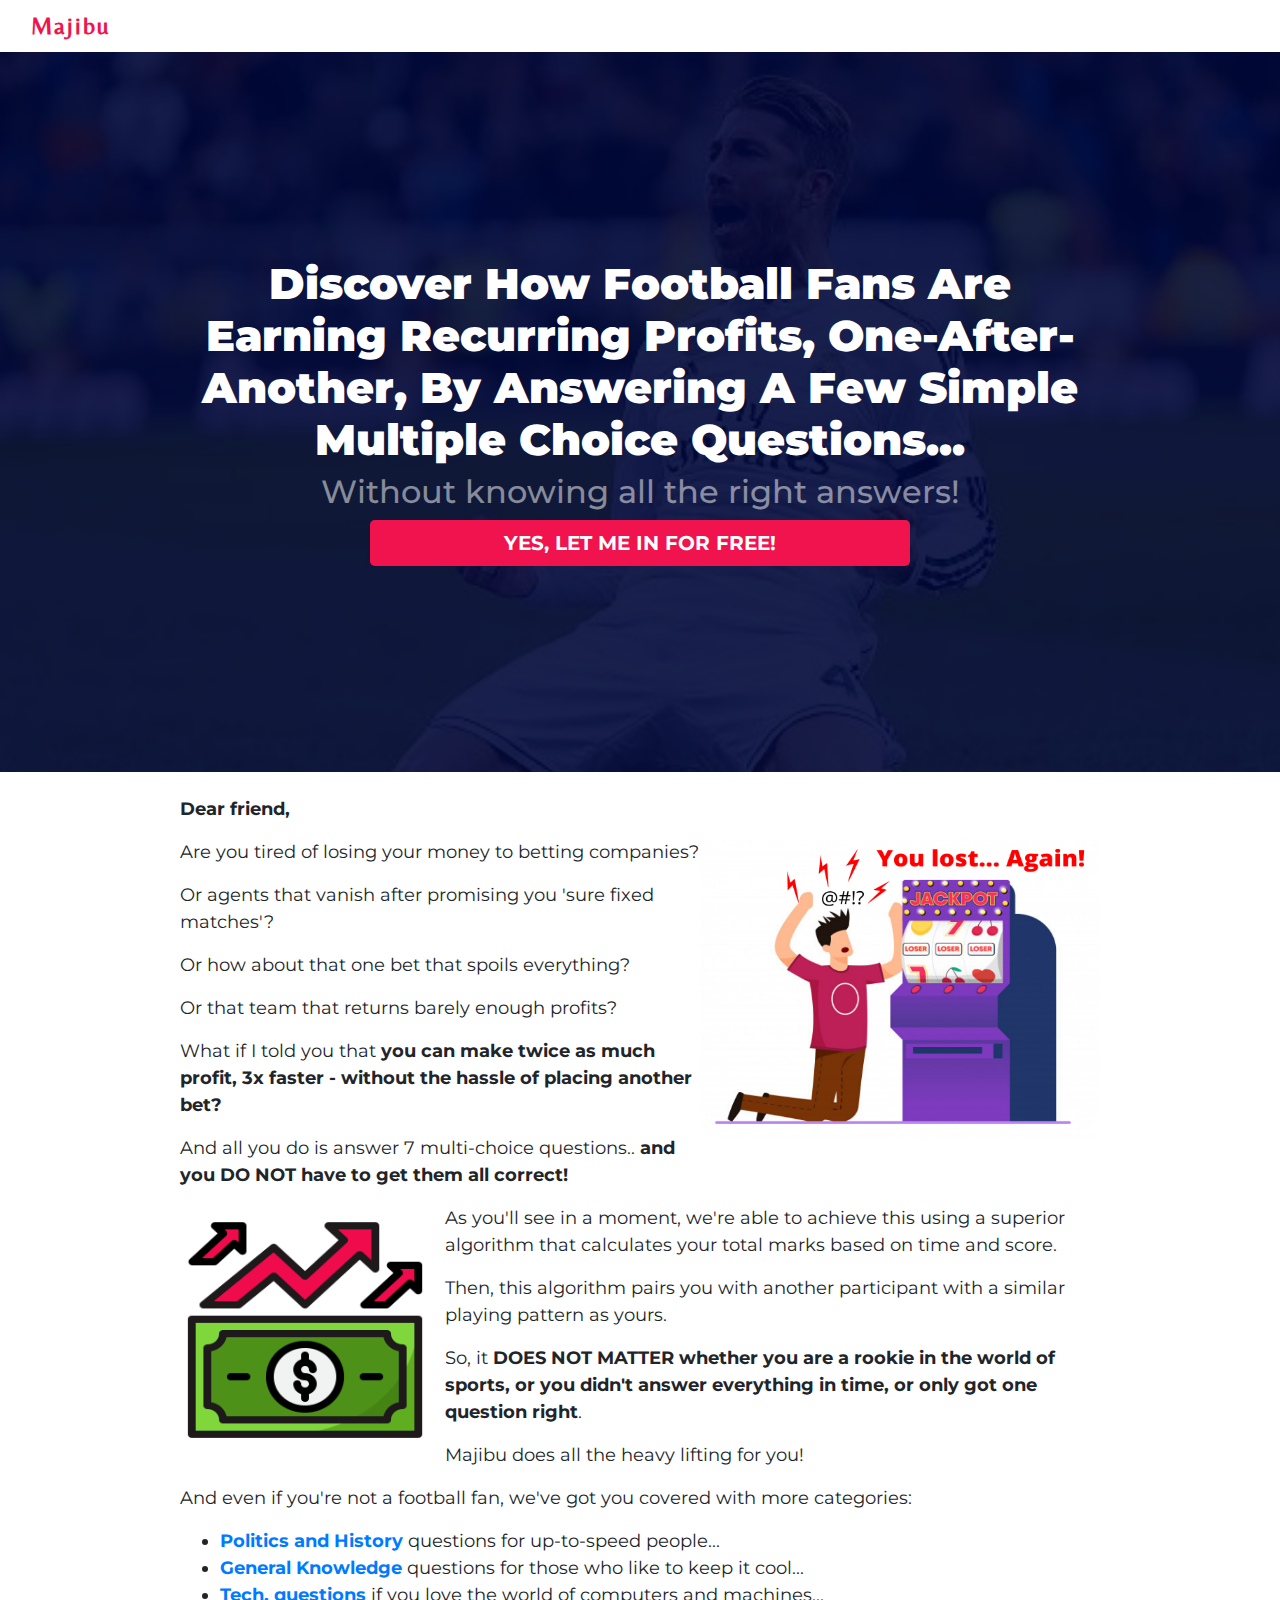
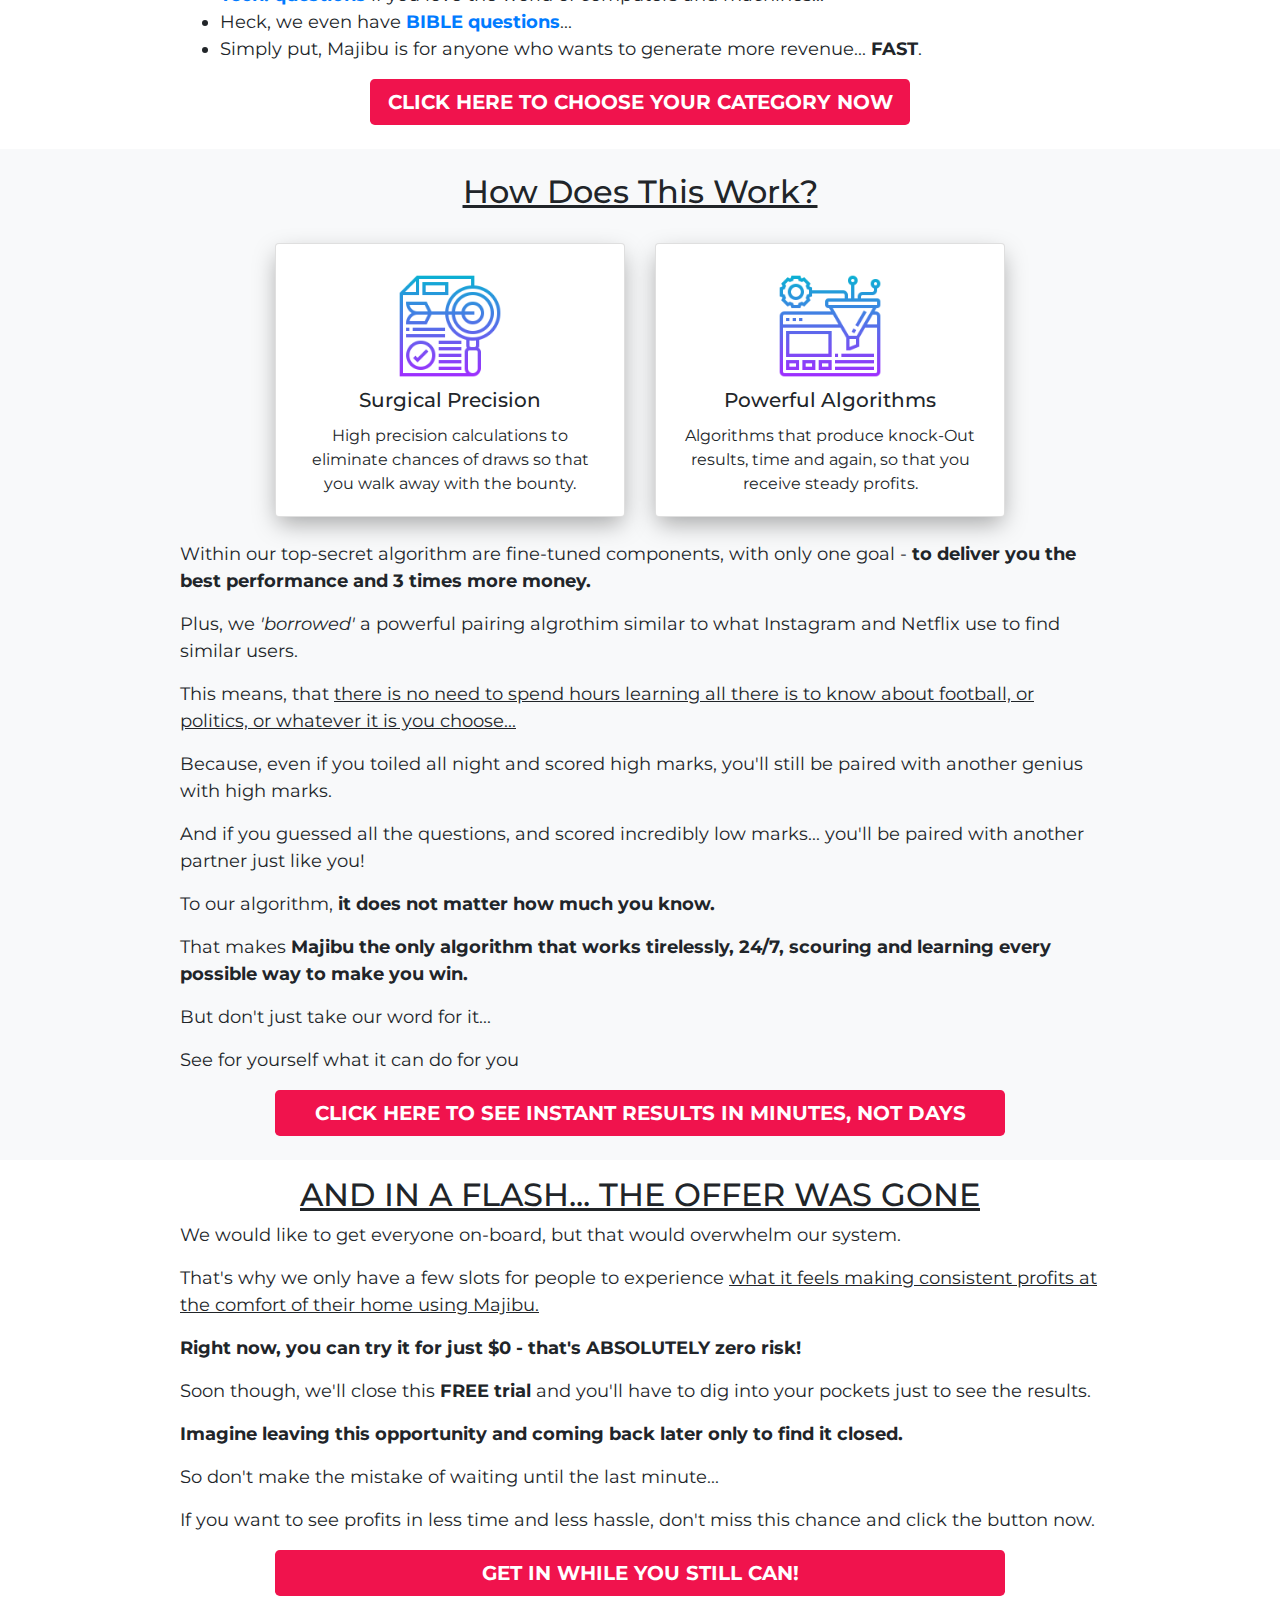
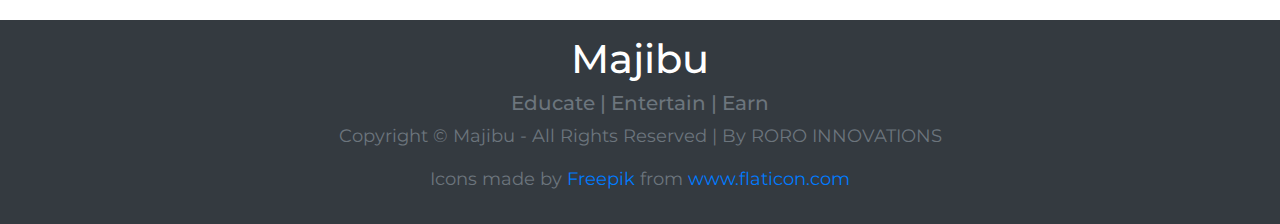
<file: index.html>
<!DOCTYPE html>
<html>

<head>
    <meta charset="utf-8">
    <meta name="viewport" content="width=device-width, initial-scale=1.0">
    <title>Majibu</title>
    <link rel="stylesheet" href="assets/bootstrap/css/bootstrap.min.css">
    <link rel="stylesheet" href="assets/fonts/font-awesome.min.css">
    <link rel="stylesheet" href="https://fonts.googleapis.com/css?family=Belleza">
    <link rel="stylesheet" href="https://fonts.googleapis.com/css?family=Montserrat">
    <link rel="stylesheet" href="assets/css/custom_radio_button.css">
    <link rel="stylesheet" href="assets/css/styles.css">
 <link rel="stylesheet"
    href="https://cdnjs.cloudflare.com/ajax/libs/animate.css/4.0.0/animate.min.css"
  />

</head>

<body>
    <nav class="navbar navbar-light navbar-expand-md grey lighten-5">
        <div class="container-fluid"><a class="navbar-brand" href="#">Majibu</a><button class="navbar-toggler" data-toggle="collapse" data-target="#navcol-1"><span class="sr-only">Toggle navigation</span><span class="navbar-toggler-icon"></span></button>
            <div class="collapse navbar-collapse"
                id="navcol-1"></div>
        </div>
    </nav>
    <section id="intro-section">
        <div class="container">
            <div class="d-flex flex-column justify-content-center py-5" id="intro-content">
                <div class="row justify-content-center">
                    <div class="col-md-10">
                        <h2 id="font-size-large" class="font-weight-bold"><strong>Discover How Football Fans Are Earning Recurring Profits, One-After-Another, By Answering A Few Simple Multiple Choice Questions...</strong><br></h2>
                        <h2 class="text-white-50">Without knowing all the right answers!<br></h2>
                    </div>
                </div>
                <div class="row justify-content-center">
                    <div class="col-md-6"><button class="btn btn-primary btn-block btn-lg font-weight-bold" type="button" id="btn-preferred">YES, LET ME IN FOR FREE!</button></div>
                </div>
            </div>
        </div>
    </section>
    <section id="content" class="py-4">
        <div class="container">
            <div class="row justify-content-center">
                <div class="col-md-10">
                    <p><strong>Dear friend,</strong><br></p><img src="assets/img/loser.png" id="large-img-container" alt="Picture of man losing money">
                    <p>Are you tired of losing your money to betting companies?<br></p>
                    <p>Or agents that vanish after promising you 'sure fixed matches'?<br></p>
                    <p>Or how about that one bet that spoils everything?<br></p><img src="assets/img/loser.png" id="small-img-container" alt="Picture of man losing money">
                    <p>Or that team that returns barely enough profits?<br></p>
                    <p>What if I told you that <strong>you can make twice as much profit, 3x faster - without the hassle of placing another bet?</strong><br></p>
                    <p>And all you do is answer 7 multi-choice questions.. <strong>and you DO NOT have to get them all correct!</strong><br></p><img src="assets/img/profit.png" id="profit-image-container">
                    <p>As you'll see in a moment, we're able to achieve this using a superior algorithm that calculates your total marks based on time and score.<br></p>
                    <p>Then, this algorithm pairs you with another participant with a similar playing pattern as yours.<br></p>
                    <p>So, it <strong>DOES NOT MATTER whether you are a rookie in the world of sports, or you didn't answer everything in time, or only got one question right</strong>.<br></p>
                    <p>Majibu does all the heavy lifting for you!<br></p>
                    <p>And even if you're not a football fan, we've got you covered with more categories:<br></p>
                    <ul>
                        <li><a href="category.html"><strong>Politics and History</strong></a> questions for up-to-speed people...</li>
                        <li><a href="category.html"><strong>General Knowledge</strong></a> questions for those who like to keep it cool...</li>
                        <li><a href="category.html"><strong>Tech. questions</strong></a>&nbsp;if you love the world of computers and machines...</li>
                        <li>Heck, we even have <a href="category.html"><strong>BIBLE questions</strong></a>...</li>
                        <li>Simply put, Majibu is for anyone who wants to generate more revenue...&nbsp;<strong>FAST</strong>.<br></li>
                    </ul>
                </div>
            </div>
            <div class="row justify-content-center">
                <div class="col-md-6"><a class="btn btn-primary btn-block btn-lg font-weight-bold animate__animated animate__headShake" role="button" href="#" id="btn-preferred">CLICK HERE TO CHOOSE YOUR CATEGORY NOW</a></div>
            </div>
        </div>
    </section>
    <section id="content" class="bg-light py-4">
        <div class="container">
            <div class="row justify-content-center">
                <div class="col-md-10">
                    <h2 class="text-center"><span style="text-decoration: underline;">How Does This Work?</span></h2>
                </div>
            </div>
            <div class="row justify-content-center">
                <div class="col-md-4">
                    <div class="card my-4" id="card-features">
                        <div class="card-body text-center"><img src="assets/img/accuracy.png" id="image-card">
                            <h5 class="card-title">Surgical Precision</h5>
                            <p class="card-text">High precision calculations to eliminate chances of draws so that you walk away with the bounty.</p>
                        </div>
                    </div>
                </div>
                <div class="col-md-4">
                    <div class="card my-4" id="card-features">
                        <div class="card-body text-center" id="mx-3"><img src="assets/img/algorithm.png" id="image-card">
                            <h5 class="card-title">Powerful Algorithms</h5>
                            <p class="card-text">Algorithms that produce knock-Out results, time and again, so that you receive steady profits.</p>
                        </div>
                    </div>
                </div>
            </div>
            <div class="row justify-content-center">
                <div class="col-md-10">
                    <p>Within our top-secret algorithm are fine-tuned components, with only one goal -<strong> to deliver you the best performance and 3 times more money.</strong></p>
                    <p>Plus, we <em>'borrowed'</em> a powerful pairing algrothim similar to what Instagram and Netflix use to find similar users.</p>
                    <p>This means, that <span style="text-decoration: underline;">there is no need to spend hours learning all there is to know about football, or politics, or whatever it is you choose...</span></p>
                    <p>Because, even if you toiled all night and scored high marks, you'll still be paired with another genius with high marks.</p>
                    <p>And if you guessed all the questions, and scored incredibly low marks... you'll be paired with another partner just like you!</p>
                    <p>To our algorithm, <strong>it does not matter how much you know.</strong></p>
                    <p>That makes <strong>Majibu the only algorithm that works tirelessly, 24/7, scouring and learning every possible way to make you win.</strong></p>
                    <p>But don't just take our word for it...</p>
                    <p>See for yourself what it can do for you</p>
                </div>
            </div>
            <div class="row justify-content-center">
                <div class="col-md-8"><button class="btn btn-primary btn-block btn-lg font-weight-bold" type="button" id="btn-preferred">CLICK HERE TO SEE INSTANT RESULTS IN MINUTES, NOT DAYS</button></div>
            </div>
        </div>
    </section>
    <section id="content" class="my-3">
        <div class="container">
            <div class="row justify-content-center">
                <div class="col-md-10">
                    <h2 class="text-center"><span style="text-decoration: underline;">AND IN A FLASH... THE OFFER WAS GONE</span></h2>
                    <p>We would like to get everyone on-board, but that would overwhelm our system.</p>
                    <p>That's why we only have a few slots for people to experience <span style="text-decoration: underline;">what it feels making consistent profits at the comfort of their home using Majibu.</span></p>
                    <p><strong>Right now, you can try it for just $0 - that's ABSOLUTELY zero risk!</strong></p>
                    <p>Soon though, we'll close this <strong>FREE trial</strong> and you'll have to dig into your pockets just to see the results.</p>
                    <p><strong>Imagine leaving this opportunity and coming back later only to find it closed.</strong></p>
                    <p>So don't make the mistake of waiting until the last minute...</p>
                    <p>If you want to see profits in less time and less hassle, don't miss this chance and click the button now.</p>
                </div>
            </div>
            <div class="row justify-content-center">
                <div class="col-md-8"><button class="btn btn-primary btn-block btn-lg font-weight-bold animate__animated animate__headShake" type="button" id="btn-preferred">GET IN WHILE YOU STILL CAN!</button></div>
            </div>
        </div>
    </section>
    <section id="footer" class="text-center bg-dark mt-4 text-secondary">
        <div class="container">
            <div class="row justify-content-center">
                <div class="col">
                    <h1 class="text-white">Majibu</h1>
                </div>
            </div>
            <div class="row justify-content-center">
                <div class="col">
                    <h5>Educate | Entertain | Earn</h5>
                </div>
            </div>
            <div class="row justify-content-center">
                <div class="col">
                    <p>Copyright © Majibu - All Rights Reserved | By RORO INNOVATIONS<br></p>
                    <p>Icons made by <a href="https://www.flaticon.com/authors/freepik">Freepik</a> from <a href="https://www.flaticon.com/">www.flaticon.com</a><br></p>
                </div>
            </div>
        </div>
    </section>
    <script src="assets/js/jquery.min.js"></script>
    <script src="assets/bootstrap/js/bootstrap.min.js"></script>
    <script src="assets/js/custom_email_autocomplete.js"></script>
    <script src="assets/js/jquery.email-autocomplete.js"></script>
</body>

</html>
</file>
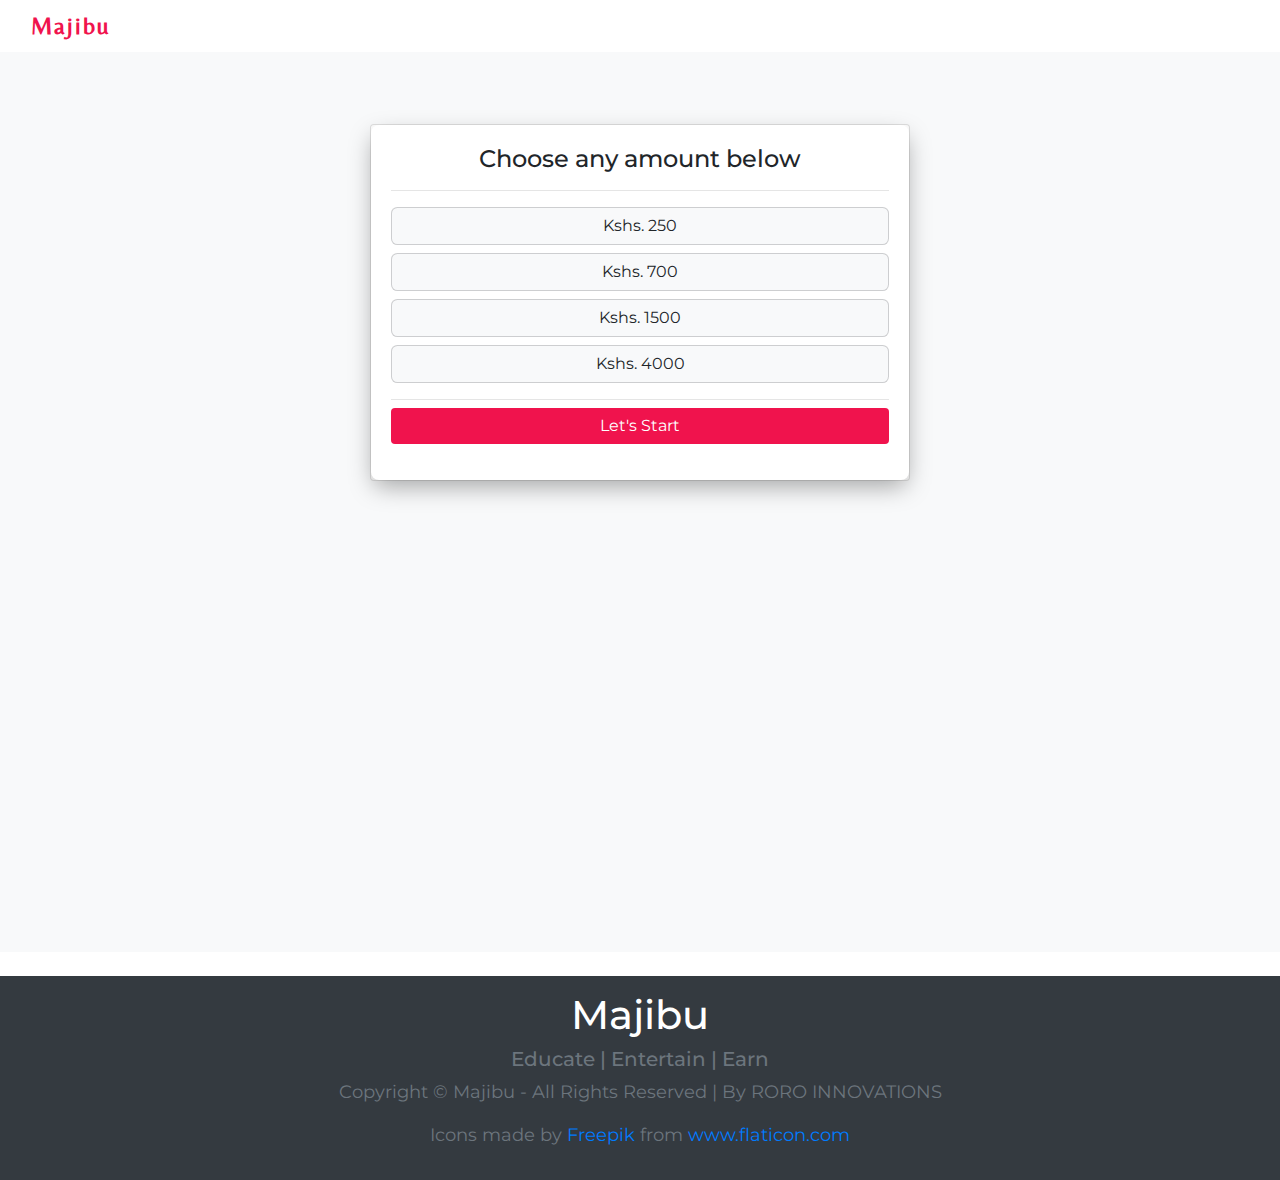
<file: amount.html>
<!DOCTYPE html>
<html>

<head>
    <meta charset="utf-8">
    <meta name="viewport" content="width=device-width, initial-scale=1.0">
    <title>Majibu</title>
    <link rel="stylesheet" href="assets/bootstrap/css/bootstrap.min.css">
    <link rel="stylesheet" href="assets/fonts/font-awesome.min.css">
    <link rel="stylesheet" href="https://fonts.googleapis.com/css?family=Belleza">
    <link rel="stylesheet" href="https://fonts.googleapis.com/css?family=Montserrat">
    <link rel="stylesheet" href="assets/css/custom_radio_button.css">
    <link rel="stylesheet" href="assets/css/styles.css">
 <link rel="stylesheet"
    href="https://cdnjs.cloudflare.com/ajax/libs/animate.css/4.0.0/animate.min.css"
  />

</head>

<body>
    <nav class="navbar navbar-light navbar-expand-md grey lighten-5">
        <div class="container-fluid"><a class="navbar-brand" href="#">Majibu</a><button class="navbar-toggler" data-toggle="collapse" data-target="#navcol-1"><span class="sr-only">Toggle navigation</span><span class="navbar-toggler-icon"></span></button>
            <div class="collapse navbar-collapse"
                id="navcol-1"></div>
        </div>
    </nav>
    <section id="content-full-height" class="py-5 bg-light">
        <div class="container">
            <div class="row justify-content-center">
                <div class="col-md-6">
                    <div class="card mt-4">
                        <div class="card-body" id="content-card">
                            <h4 class="card-title text-center">Choose any amount below</h4>
                            <hr class="mb-2">
                            <div class="my-3">
                                <form>
                                    <div class="form-group"><label class="button_radio">Kshs. 250<input type="radio" name="amount" required=""></label><label class="button_radio">Kshs. 700<input type="radio" name="amount" required=""></label><label class="button_radio">Kshs. 1500<input type="radio" name="amount" required=""></label>
                                        <label
                                            class="button_radio">Kshs. 4000<input type="radio" name="amount" required=""></label>
                                    </div>
                                    <hr class="mb-2"><button class="btn btn-primary btn-block" type="submit" id="btn-preferred">Let's Start</button></form>
                            </div>
                        </div>
                    </div>
                </div>
            </div>
        </div>
    </section>
    <section id="footer" class="text-center bg-dark mt-4 text-secondary">
        <div class="container">
            <div class="row justify-content-center">
                <div class="col">
                    <h1 class="text-white">Majibu</h1>
                </div>
            </div>
            <div class="row justify-content-center">
                <div class="col">
                    <h5>Educate | Entertain | Earn</h5>
                </div>
            </div>
            <div class="row justify-content-center">
                <div class="col">
                    <p>Copyright © Majibu - All Rights Reserved | By RORO INNOVATIONS<br></p>
                    <p>Icons made by <a href="https://www.flaticon.com/authors/freepik">Freepik</a> from <a href="https://www.flaticon.com/">www.flaticon.com</a><br></p>
                </div>
            </div>
        </div>
    </section>
    <script src="assets/js/jquery.min.js"></script>
    <script src="assets/bootstrap/js/bootstrap.min.js"></script>
    <script src="assets/js/custom_email_autocomplete.js"></script>
    <script src="assets/js/jquery.email-autocomplete.js"></script>
</body>

</html>
</file>
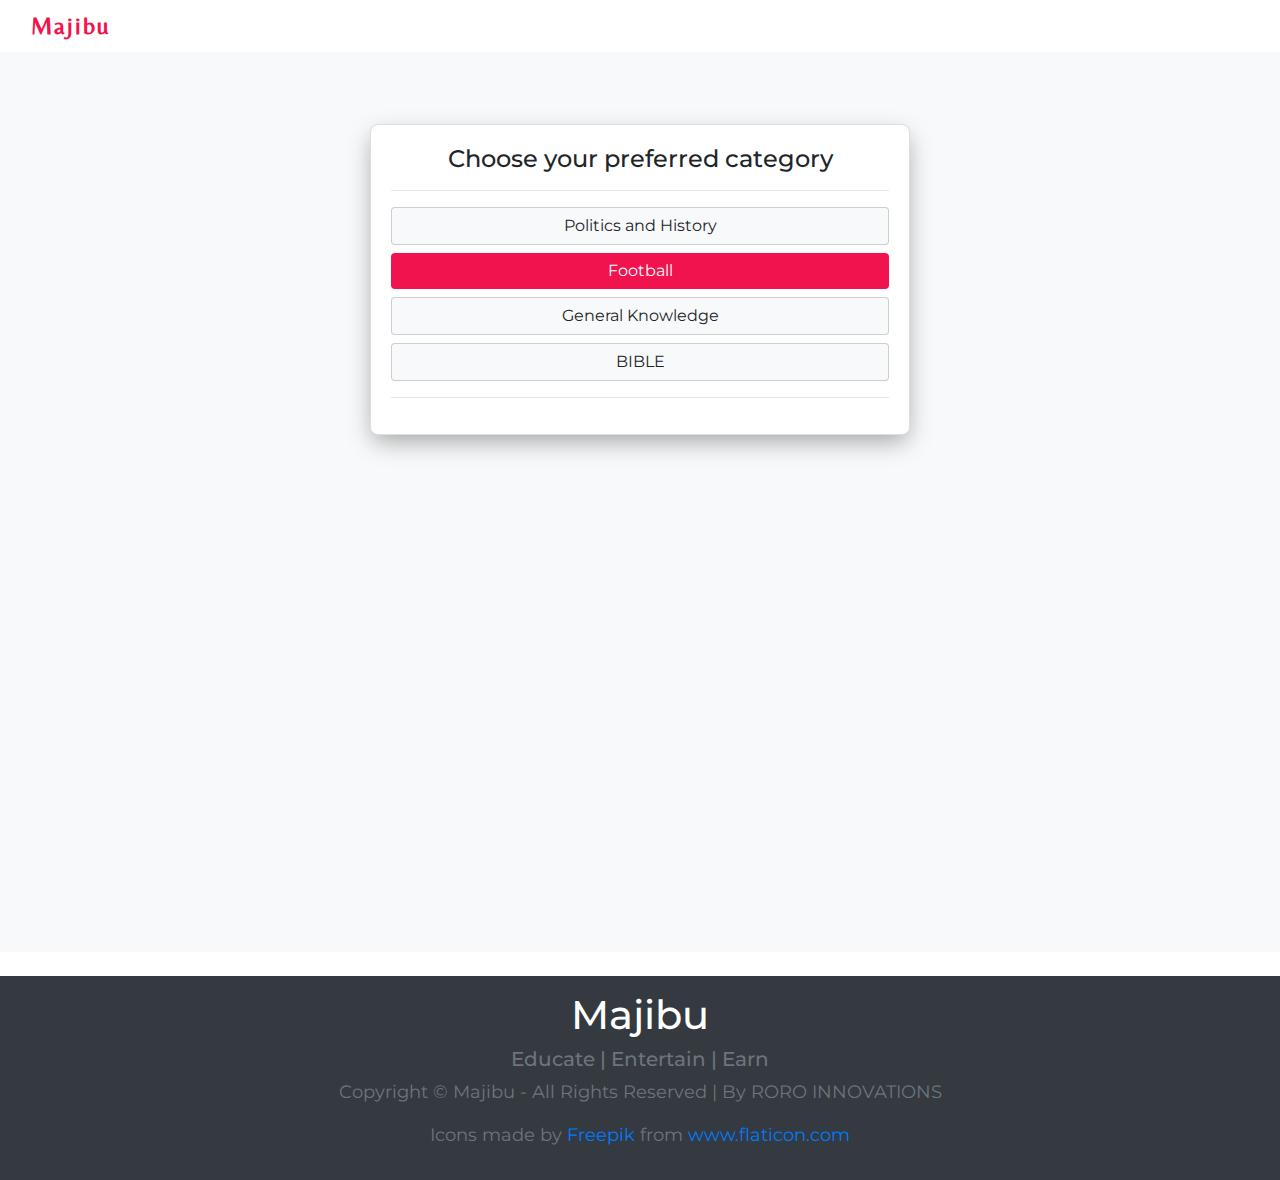
<file: category.html>
<!DOCTYPE html>
<html>

<head>
    <meta charset="utf-8">
    <meta name="viewport" content="width=device-width, initial-scale=1.0">
    <title>Majibu</title>
    <link rel="stylesheet" href="assets/bootstrap/css/bootstrap.min.css">
    <link rel="stylesheet" href="assets/fonts/font-awesome.min.css">
    <link rel="stylesheet" href="https://fonts.googleapis.com/css?family=Belleza">
    <link rel="stylesheet" href="https://fonts.googleapis.com/css?family=Montserrat">
    <link rel="stylesheet" href="assets/css/custom_radio_button.css">
    <link rel="stylesheet" href="assets/css/styles.css">
 <link rel="stylesheet"
    href="https://cdnjs.cloudflare.com/ajax/libs/animate.css/4.0.0/animate.min.css"
  />

</head>

<body>
    <nav class="navbar navbar-light navbar-expand-md grey lighten-5">
        <div class="container-fluid"><a class="navbar-brand" href="#">Majibu</a><button class="navbar-toggler" data-toggle="collapse" data-target="#navcol-1"><span class="sr-only">Toggle navigation</span><span class="navbar-toggler-icon"></span></button>
            <div class="collapse navbar-collapse"
                id="navcol-1"></div>
        </div>
    </nav>
    <section id="content-full-height" class="py-5 bg-light">
        <div class="container">
            <div class="row justify-content-center">
                <div class="col-md-6">
                    <div class="card mt-4" id="content-card">
                        <div class="card-body">
                            <h4 class="card-title text-center">Choose your preferred category</h4>
                            <hr class="mb-2">
                            <div class="my-3">
                                <form><button class="btn btn-light btn-block" type="submit">Politics and History</button><button class="btn btn-primary btn-block animate__animated animate__headShake" type="submit" id="btn-preferred">Football</button>
                                    <button
                                        class="btn btn-light btn-block" type="submit">General Knowledge</button><button class="btn btn-light btn-block" type="submit">BIBLE</button></form>
                            </div>
                            <hr>
                        </div>
                    </div>
                </div>
            </div>
        </div>
    </section>
    <section id="footer" class="text-center bg-dark mt-4 text-secondary">
        <div class="container">
            <div class="row justify-content-center">
                <div class="col">
                    <h1 class="text-white">Majibu</h1>
                </div>
            </div>
            <div class="row justify-content-center">
                <div class="col">
                    <h5>Educate | Entertain | Earn</h5>
                </div>
            </div>
            <div class="row justify-content-center">
                <div class="col">
                    <p>Copyright © Majibu - All Rights Reserved | By RORO INNOVATIONS<br></p>
                    <p>Icons made by <a href="https://www.flaticon.com/authors/freepik">Freepik</a> from <a href="https://www.flaticon.com/">www.flaticon.com</a><br></p>
                </div>
            </div>
        </div>
    </section>
    <script src="assets/js/jquery.min.js"></script>
    <script src="assets/bootstrap/js/bootstrap.min.js"></script>
    <script src="assets/js/custom_email_autocomplete.js"></script>
    <script src="assets/js/jquery.email-autocomplete.js"></script>
</body>

</html>
</file>
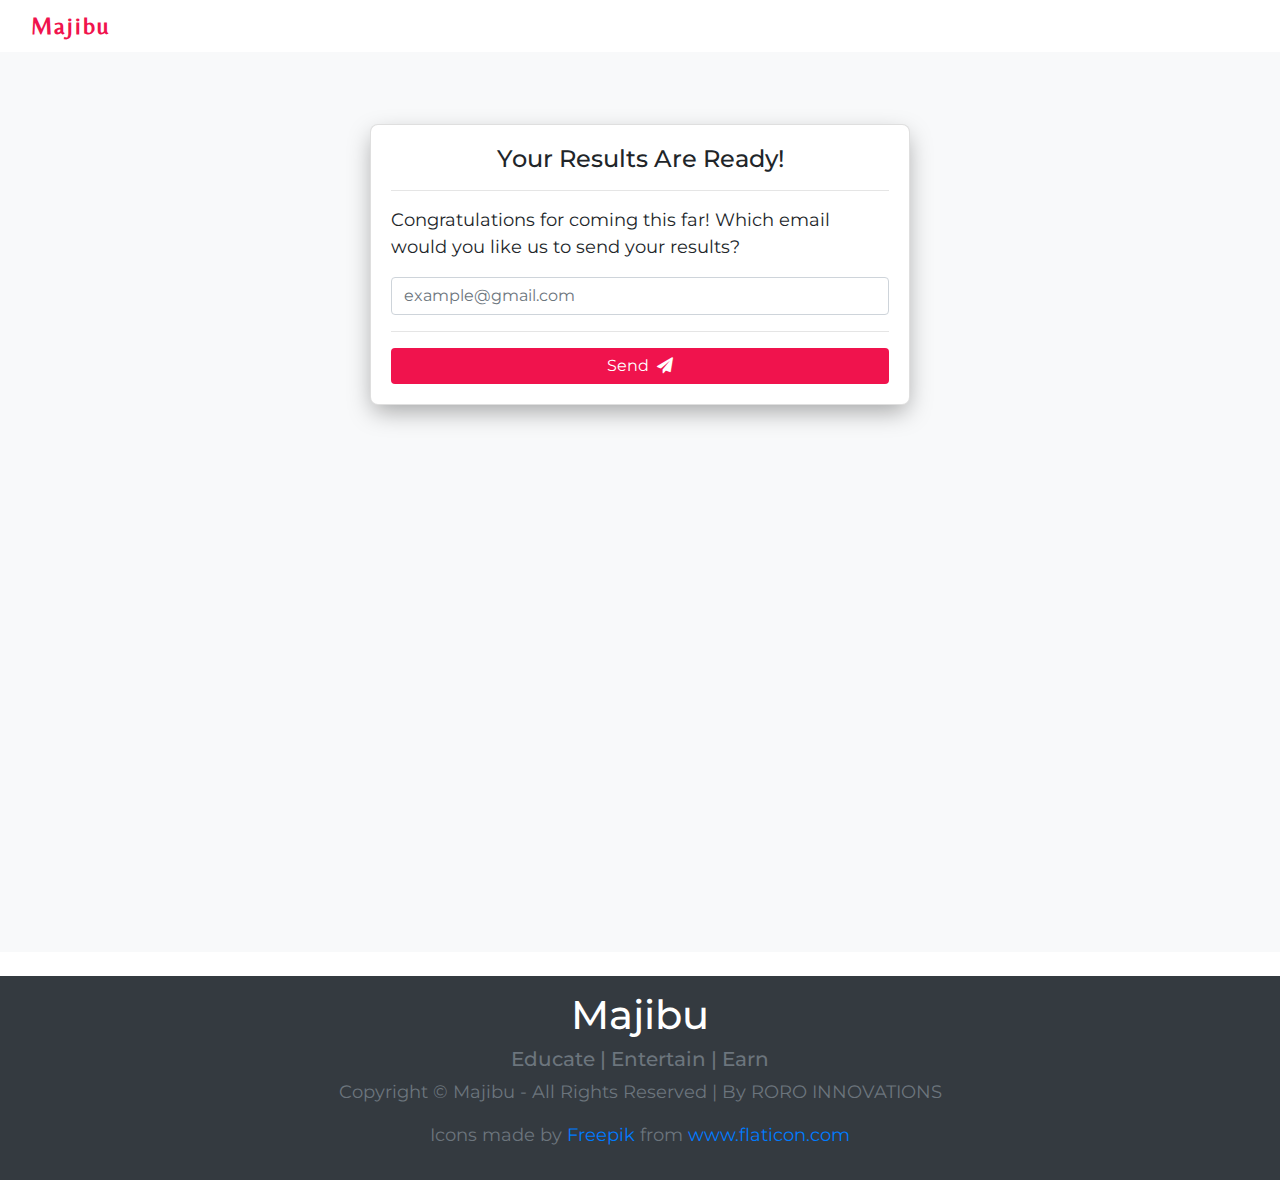
<file: email.html>
<!DOCTYPE html>
<html>

<head>
    <meta charset="utf-8">
    <meta name="viewport" content="width=device-width, initial-scale=1.0">
    <title>Majibu</title>
    <link rel="stylesheet" href="assets/bootstrap/css/bootstrap.min.css">
    <link rel="stylesheet" href="assets/fonts/font-awesome.min.css">
    <link rel="stylesheet" href="https://fonts.googleapis.com/css?family=Belleza">
    <link rel="stylesheet" href="https://fonts.googleapis.com/css?family=Montserrat">
    <link rel="stylesheet" href="assets/css/custom_radio_button.css">
    <link rel="stylesheet" href="assets/css/styles.css">
 <link rel="stylesheet"
    href="https://cdnjs.cloudflare.com/ajax/libs/animate.css/4.0.0/animate.min.css"
  />

</head>

<body>
    <nav class="navbar navbar-light navbar-expand-md grey lighten-5">
        <div class="container-fluid"><a class="navbar-brand" href="#">Majibu</a><button class="navbar-toggler" data-toggle="collapse" data-target="#navcol-1"><span class="sr-only">Toggle navigation</span><span class="navbar-toggler-icon"></span></button>
            <div class="collapse navbar-collapse"
                id="navcol-1"></div>
        </div>
    </nav>
    <section id="content-full-height" class="py-4 bg-light">
        <div class="container">
            <div class="row justify-content-center">
                <div class="col-md-6">
                    <div class="card mt-5" id="content-card">
                        <div class="card-body">
                            <h4 class="text-center">Your Results Are Ready!</h4>
                            <hr>
                            <p>Congratulations for coming this far! Which email would you like us to send your results?</p>
                            <form>
                                <div class="form-group"><input class="form-control email" type="email" name="email" required="" placeholder="example@gmail.com" autocomplete="on">
                                    <hr>
                                </div><button class="btn btn-primary btn-block" type="submit" id="btn-preferred">Send<i class="fa fa-send ml-2"></i></button></form>
                        </div>
                    </div>
                </div>
            </div>
        </div>
    </section>
    <section id="footer" class="text-center bg-dark mt-4 text-secondary">
        <div class="container">
            <div class="row justify-content-center">
                <div class="col">
                    <h1 class="text-white">Majibu</h1>
                </div>
            </div>
            <div class="row justify-content-center">
                <div class="col">
                    <h5>Educate | Entertain | Earn</h5>
                </div>
            </div>
            <div class="row justify-content-center">
                <div class="col">
                    <p>Copyright © Majibu - All Rights Reserved | By RORO INNOVATIONS<br></p>
                    <p>Icons made by <a href="https://www.flaticon.com/authors/freepik">Freepik</a> from <a href="https://www.flaticon.com/">www.flaticon.com</a><br></p>
                </div>
            </div>
        </div>
    </section>
    <script src="assets/js/jquery.min.js"></script>
    <script src="assets/bootstrap/js/bootstrap.min.js"></script>
    <script src="assets/js/custom_email_autocomplete.js"></script>
    <script src="assets/js/jquery.email-autocomplete.js"></script>
</body>

</html>
</file>
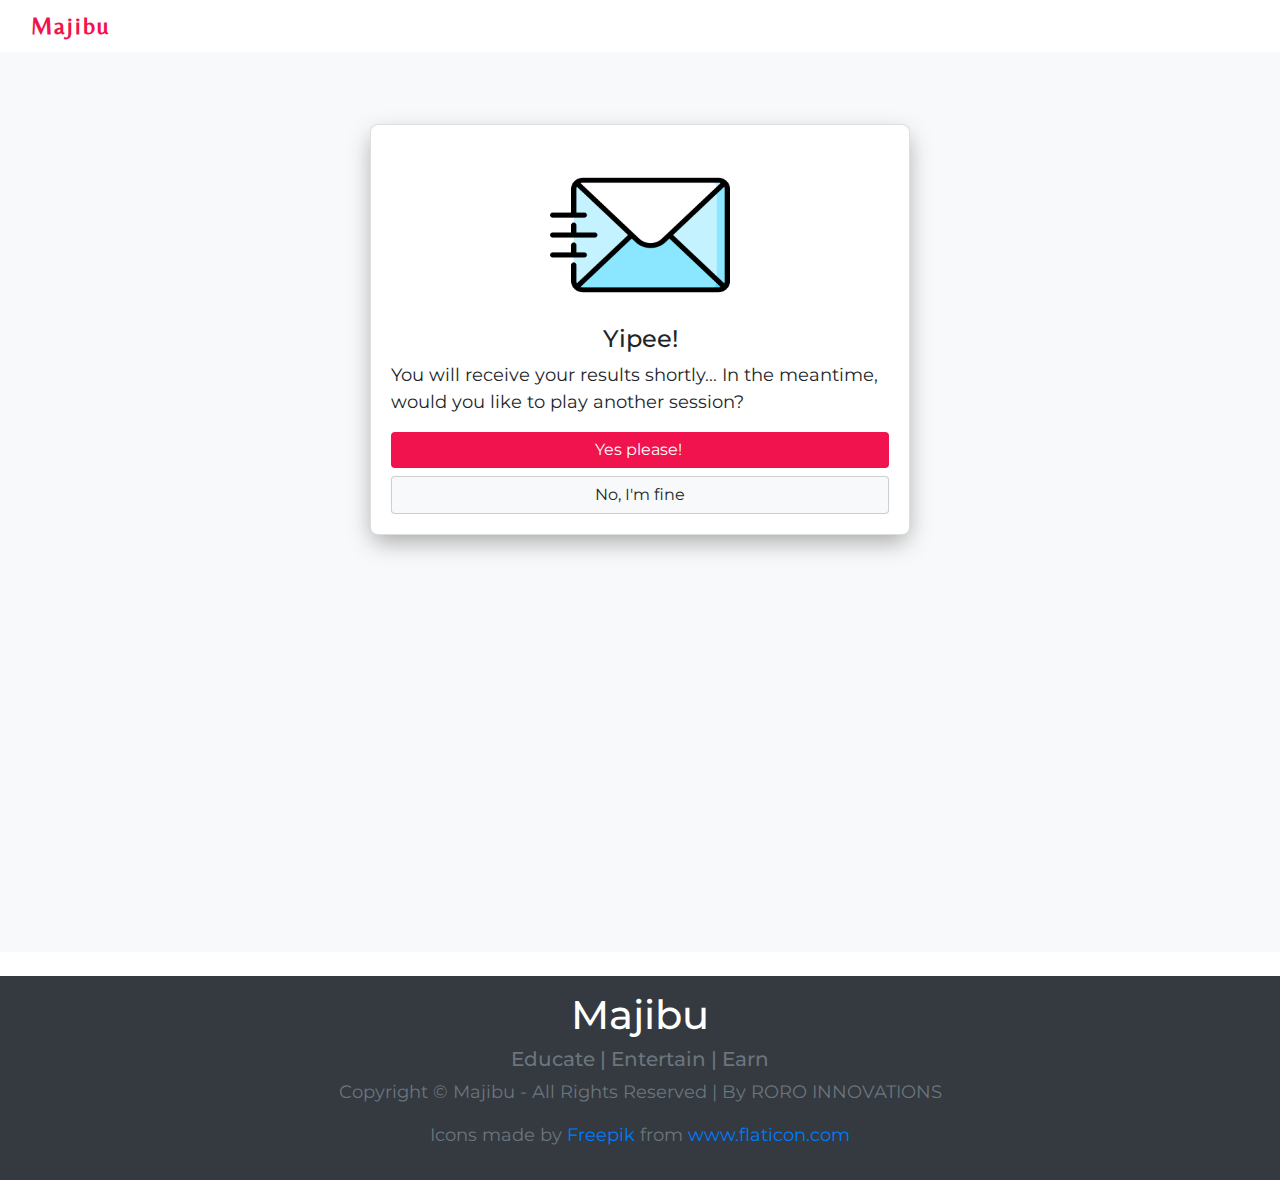
<file: message.html>
<!DOCTYPE html>
<html>

<head>
    <meta charset="utf-8">
    <meta name="viewport" content="width=device-width, initial-scale=1.0">
    <title>Majibu</title>
    <link rel="stylesheet" href="assets/bootstrap/css/bootstrap.min.css">
    <link rel="stylesheet" href="assets/fonts/font-awesome.min.css">
    <link rel="stylesheet" href="https://fonts.googleapis.com/css?family=Belleza">
    <link rel="stylesheet" href="https://fonts.googleapis.com/css?family=Montserrat">
    <link rel="stylesheet" href="assets/css/custom_radio_button.css">
    <link rel="stylesheet" href="assets/css/styles.css">
 <link rel="stylesheet"
    href="https://cdnjs.cloudflare.com/ajax/libs/animate.css/4.0.0/animate.min.css"
  />

</head>

<body>
    <nav class="navbar navbar-light navbar-expand-md grey lighten-5">
        <div class="container-fluid"><a class="navbar-brand" href="#">Majibu</a><button class="navbar-toggler" data-toggle="collapse" data-target="#navcol-1"><span class="sr-only">Toggle navigation</span><span class="navbar-toggler-icon"></span></button>
            <div class="collapse navbar-collapse"
                id="navcol-1"></div>
        </div>
    </nav>
    <section id="content-full-height" class="py-4 bg-light">
        <div class="container">
            <div class="row justify-content-center">
                <div class="col-md-6">
                    <div class="card mt-5" id="content-card">
                        <div class="card-body"><img src="assets/img/sent.png" id="sent-image">
                            <h4 class="text-center">Yipee!</h4>
                            <p>You will receive your results shortly... In the meantime, would you like to play another session?</p><button class="btn btn-primary btn-block animate__animated animate__headShake" type="button" id="btn-preferred">Yes please!&nbsp;</button>
                            <button
                                class="btn btn-light btn-block" type="button">No, I'm fine</button>
                        </div>
                    </div>
                </div>
            </div>
        </div>
    </section>
    <section id="footer" class="text-center bg-dark mt-4 text-secondary">
        <div class="container">
            <div class="row justify-content-center">
                <div class="col">
                    <h1 class="text-white">Majibu</h1>
                </div>
            </div>
            <div class="row justify-content-center">
                <div class="col">
                    <h5>Educate | Entertain | Earn</h5>
                </div>
            </div>
            <div class="row justify-content-center">
                <div class="col">
                    <p>Copyright © Majibu - All Rights Reserved | By RORO INNOVATIONS<br></p>
                    <p>Icons made by <a href="https://www.flaticon.com/authors/freepik">Freepik</a> from <a href="https://www.flaticon.com/">www.flaticon.com</a><br></p>
                </div>
            </div>
        </div>
    </section>
    <script src="assets/js/jquery.min.js"></script>
    <script src="assets/bootstrap/js/bootstrap.min.js"></script>
    <script src="assets/js/custom_email_autocomplete.js"></script>
    <script src="assets/js/jquery.email-autocomplete.js"></script>
</body>

</html>
</file>
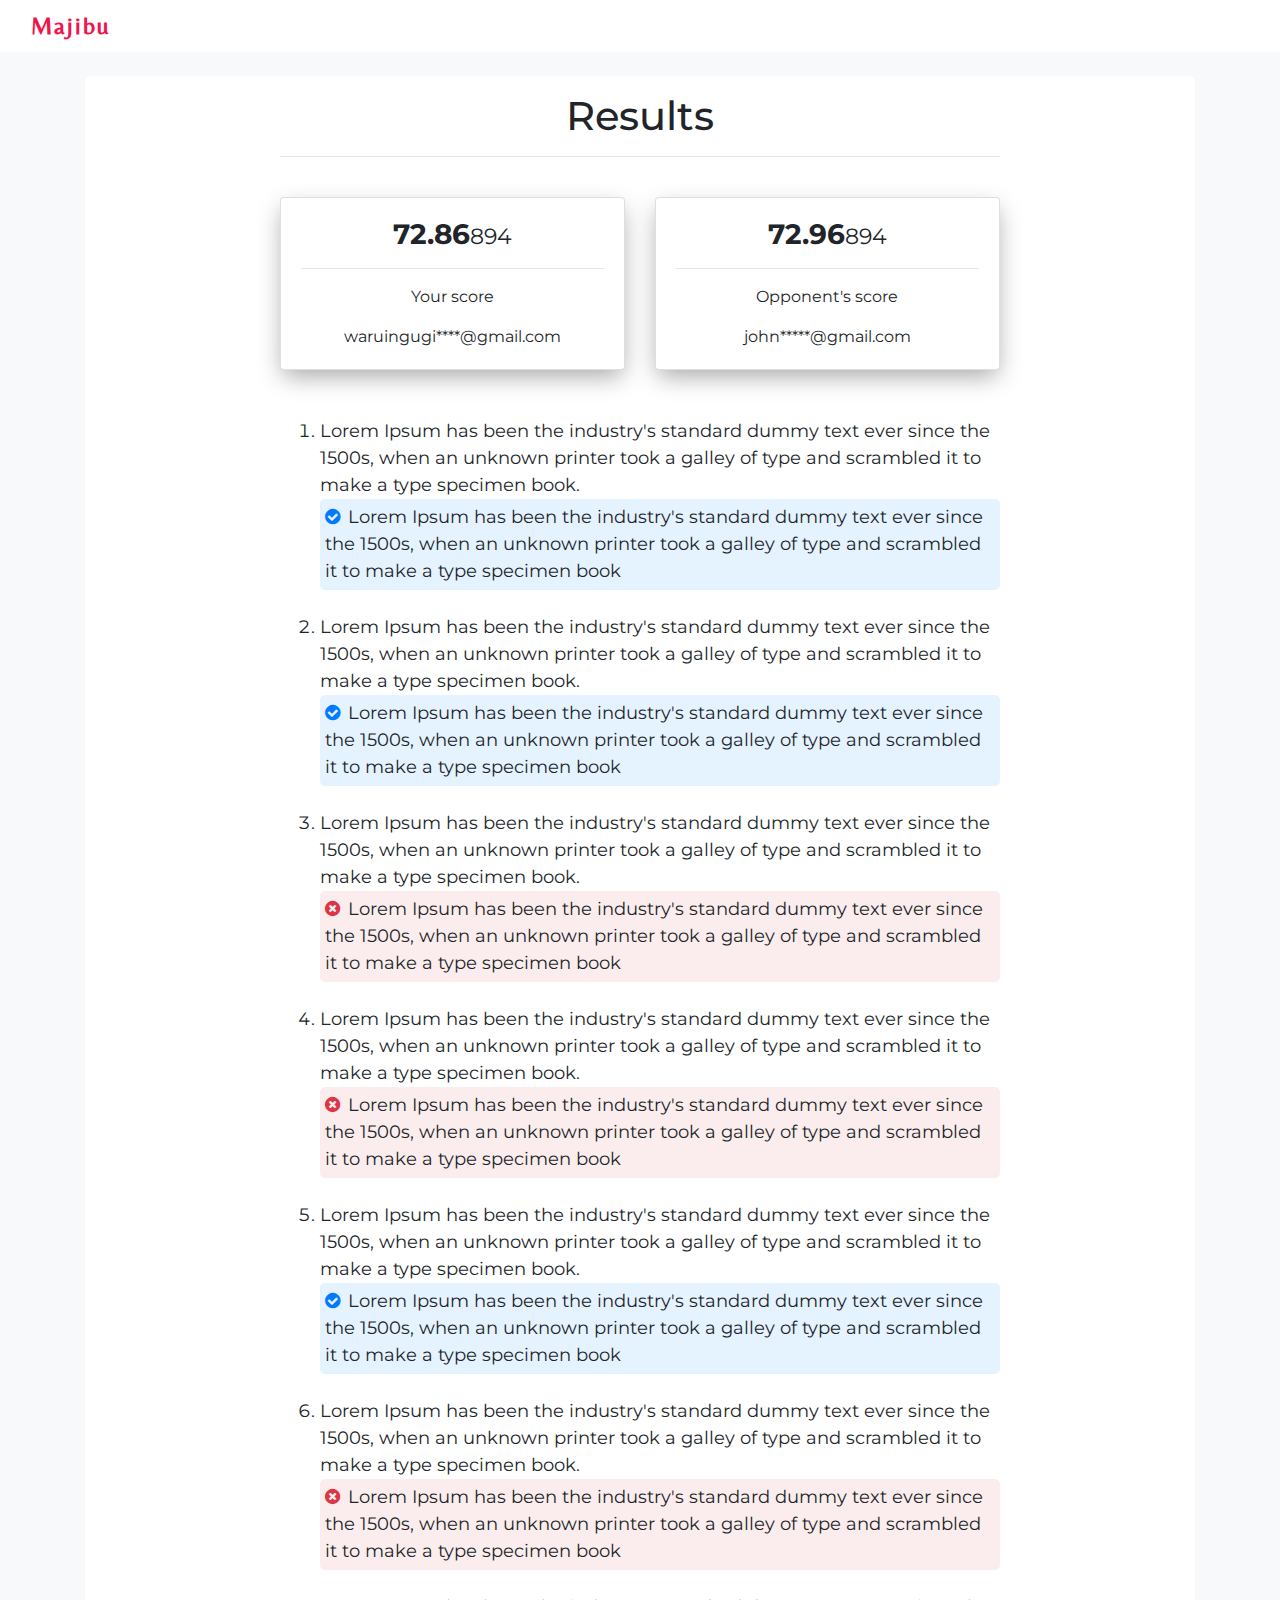
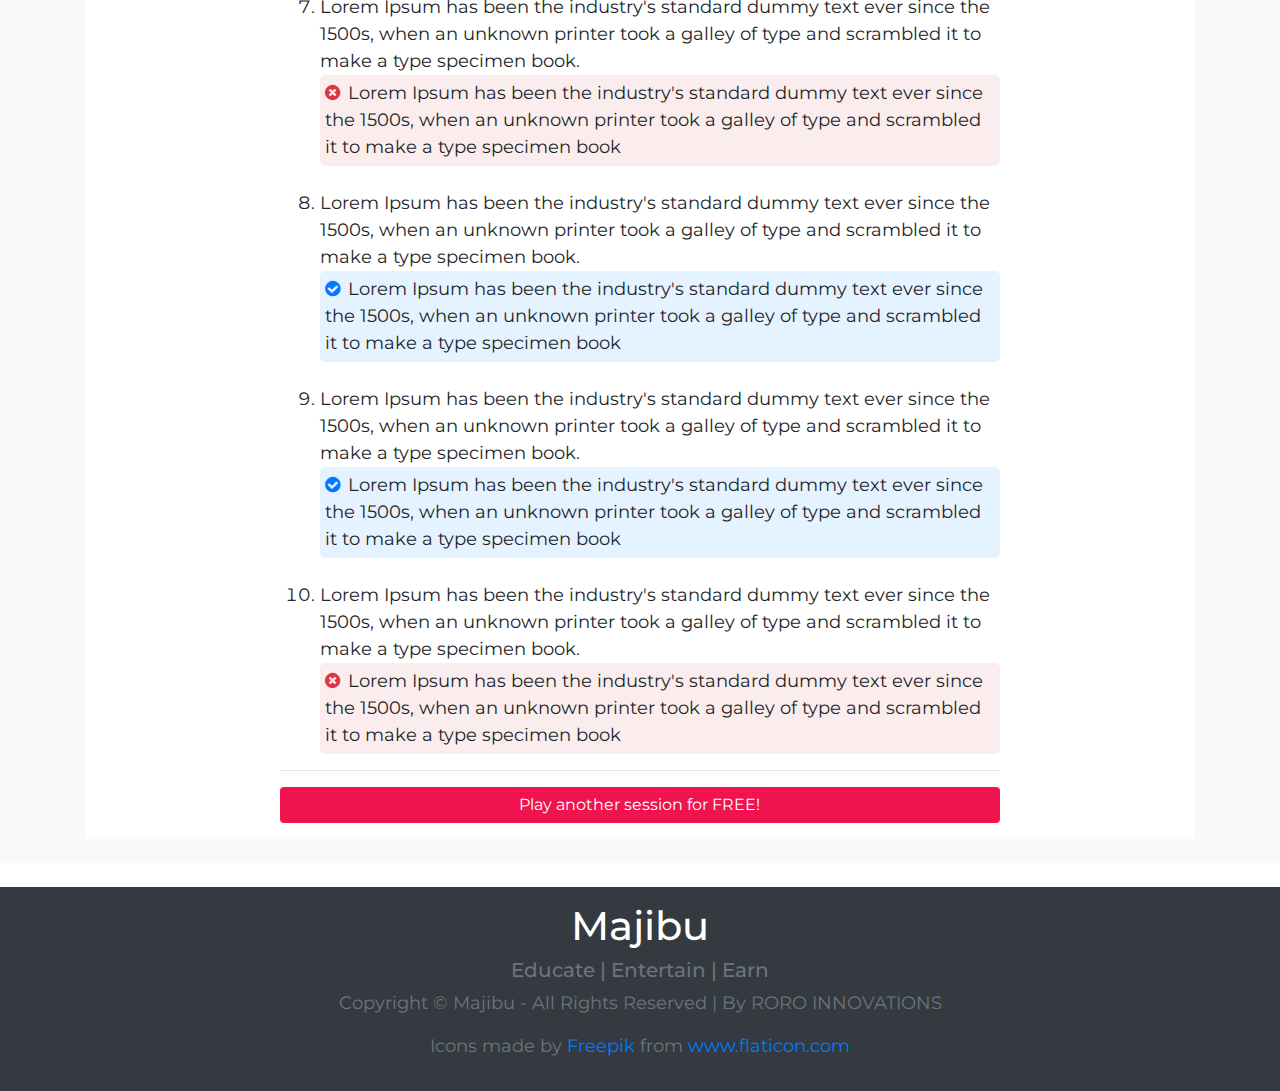
<file: results.html>
<!DOCTYPE html>
<html>

<head>
    <meta charset="utf-8">
    <meta name="viewport" content="width=device-width, initial-scale=1.0">
    <title>Majibu</title>
    <link rel="stylesheet" href="assets/bootstrap/css/bootstrap.min.css">
    <link rel="stylesheet" href="assets/fonts/font-awesome.min.css">
    <link rel="stylesheet" href="https://fonts.googleapis.com/css?family=Belleza">
    <link rel="stylesheet" href="https://fonts.googleapis.com/css?family=Montserrat">
    <link rel="stylesheet" href="assets/css/custom_radio_button.css">
    <link rel="stylesheet" href="assets/css/styles.css">
 <link rel="stylesheet"
    href="https://cdnjs.cloudflare.com/ajax/libs/animate.css/4.0.0/animate.min.css"
  />

</head>

<body>
    <nav class="navbar navbar-light navbar-expand-md grey lighten-5">
        <div class="container-fluid"><a class="navbar-brand" href="#">Majibu</a><button class="navbar-toggler" data-toggle="collapse" data-target="#navcol-1"><span class="sr-only">Toggle navigation</span><span class="navbar-toggler-icon"></span></button>
            <div class="collapse navbar-collapse"
                id="navcol-1"></div>
        </div>
    </nav>
    <section id="content" class="py-4 bg-light">
        <div class="container">
            <div id="results_content" class="bg-white px-2 py-3">
                <div class="row justify-content-center">
                    <div class="col-md-8">
                        <h1 class="text-center">Results</h1>
                        <hr>
                    </div>
                </div>
                <div class="row justify-content-center">
                    <div class="col-md-4">
                        <div class="card my-4" id="card-features">
                            <div class="card-body text-center">
                                <h3 class="card-title"><strong>72.86</strong><small>894</small></h3>
                                <hr>
                                <p class="card-text">Your score</p>
                                <p class="card-text">waruingugi****@gmail.com</p>
                            </div>
                        </div>
                    </div>
                    <div class="col-md-4">
                        <div class="card my-4" id="card-features">
                            <div class="card-body text-center">
                                <h3 class="card-title"><strong>72.96</strong><small>894</small></h3>
                                <hr>
                                <p class="card-text">Opponent's score</p>
                                <p class="card-text">john*****@gmail.com</p>
                            </div>
                        </div>
                    </div>
                </div>
                <div class="row justify-content-center">
                    <div class="col-md-8">
                        <ol>
                            <li class="mt-4">Lorem Ipsum has been the industry's standard dummy text ever since the 1500s, when an unknown printer took a galley of type and scrambled it to make a type specimen book.<br>
                                <ul class="list-unstyled">
                                    <li id="answer_correct"><i class="fa fa-check-circle mr-2 text-primary"></i>Lorem Ipsum has been the industry's standard dummy text ever since the 1500s, when an unknown printer took a galley of type and scrambled it to make a type specimen
                                        book<br></li>
                                </ul>
                            </li>
                            <li class="mt-4">Lorem Ipsum has been the industry's standard dummy text ever since the 1500s, when an unknown printer took a galley of type and scrambled it to make a type specimen book.<br>
                                <ul class="list-unstyled">
                                    <li id="answer_correct"><i class="fa fa-check-circle mr-2 text-primary"></i>Lorem Ipsum has been the industry's standard dummy text ever since the 1500s, when an unknown printer took a galley of type and scrambled it to make a type specimen
                                        book<br></li>
                                </ul>
                            </li>
                            <li class="mt-4">Lorem Ipsum has been the industry's standard dummy text ever since the 1500s, when an unknown printer took a galley of type and scrambled it to make a type specimen book.<br>
                                <ul class="list-unstyled">
                                    <li id="answer_wrong"><i class="fa fa-times-circle mr-2 text-danger"></i>Lorem Ipsum has been the industry's standard dummy text ever since the 1500s, when an unknown printer took a galley of type and scrambled it to make a type specimen
                                        book<br></li>
                                </ul>
                            </li>
                            <li class="mt-4">Lorem Ipsum has been the industry's standard dummy text ever since the 1500s, when an unknown printer took a galley of type and scrambled it to make a type specimen book.<br>
                                <ul class="list-unstyled">
                                    <li id="answer_wrong"><i class="fa fa-times-circle mr-2 text-danger"></i>Lorem Ipsum has been the industry's standard dummy text ever since the 1500s, when an unknown printer took a galley of type and scrambled it to make a type specimen
                                        book<br></li>
                                </ul>
                            </li>
                            <li class="mt-4">Lorem Ipsum has been the industry's standard dummy text ever since the 1500s, when an unknown printer took a galley of type and scrambled it to make a type specimen book.<br>
                                <ul class="list-unstyled">
                                    <li id="answer_correct"><i class="fa fa-check-circle mr-2 text-primary"></i>Lorem Ipsum has been the industry's standard dummy text ever since the 1500s, when an unknown printer took a galley of type and scrambled it to make a type specimen
                                        book<br></li>
                                </ul>
                            </li>
                            <li class="mt-4">Lorem Ipsum has been the industry's standard dummy text ever since the 1500s, when an unknown printer took a galley of type and scrambled it to make a type specimen book.<br>
                                <ul class="list-unstyled">
                                    <li id="answer_wrong"><i class="fa fa-times-circle mr-2 text-danger"></i>Lorem Ipsum has been the industry's standard dummy text ever since the 1500s, when an unknown printer took a galley of type and scrambled it to make a type specimen
                                        book<br></li>
                                </ul>
                            </li>
                            <li class="mt-4">Lorem Ipsum has been the industry's standard dummy text ever since the 1500s, when an unknown printer took a galley of type and scrambled it to make a type specimen book.<br>
                                <ul class="list-unstyled">
                                    <li id="answer_wrong"><i class="fa fa-times-circle mr-2 text-danger"></i>Lorem Ipsum has been the industry's standard dummy text ever since the 1500s, when an unknown printer took a galley of type and scrambled it to make a type specimen
                                        book<br></li>
                                </ul>
                            </li>
                            <li class="mt-4">Lorem Ipsum has been the industry's standard dummy text ever since the 1500s, when an unknown printer took a galley of type and scrambled it to make a type specimen book.<br>
                                <ul class="list-unstyled">
                                    <li id="answer_correct"><i class="fa fa-check-circle mr-2 text-primary"></i>Lorem Ipsum has been the industry's standard dummy text ever since the 1500s, when an unknown printer took a galley of type and scrambled it to make a type specimen
                                        book<br></li>
                                </ul>
                            </li>
                            <li class="mt-4">Lorem Ipsum has been the industry's standard dummy text ever since the 1500s, when an unknown printer took a galley of type and scrambled it to make a type specimen book.<br>
                                <ul class="list-unstyled">
                                    <li id="answer_correct"><i class="fa fa-check-circle mr-2 text-primary"></i>Lorem Ipsum has been the industry's standard dummy text ever since the 1500s, when an unknown printer took a galley of type and scrambled it to make a type specimen
                                        book<br></li>
                                </ul>
                            </li>
                            <li class="mt-4">Lorem Ipsum has been the industry's standard dummy text ever since the 1500s, when an unknown printer took a galley of type and scrambled it to make a type specimen book.<br>
                                <ul class="list-unstyled">
                                    <li id="answer_wrong"><i class="fa fa-times-circle mr-2 text-danger"></i>Lorem Ipsum has been the industry's standard dummy text ever since the 1500s, when an unknown printer took a galley of type and scrambled it to make a type specimen
                                        book<br></li>
                                </ul>
                            </li>
                        </ol>
                        <hr>
                    </div>
                </div>
                <div class="row justify-content-center">
                    <div class="col-md-8"><button class="btn btn-primary btn-block" type="submit" id="btn-preferred">Play another session for FREE!</button></div>
                </div>
            </div>
        </div>
    </section>
    <section id="footer" class="text-center bg-dark mt-4 text-secondary">
        <div class="container">
            <div class="row justify-content-center">
                <div class="col">
                    <h1 class="text-white">Majibu</h1>
                </div>
            </div>
            <div class="row justify-content-center">
                <div class="col">
                    <h5>Educate | Entertain | Earn</h5>
                </div>
            </div>
            <div class="row justify-content-center">
                <div class="col">
                    <p>Copyright © Majibu - All Rights Reserved | By RORO INNOVATIONS<br></p>
                    <p>Icons made by <a href="https://www.flaticon.com/authors/freepik">Freepik</a> from <a href="https://www.flaticon.com/">www.flaticon.com</a><br></p>
                </div>
            </div>
        </div>
    </section>
    <script src="assets/js/jquery.min.js"></script>
    <script src="assets/bootstrap/js/bootstrap.min.js"></script>
    <script src="assets/js/custom_email_autocomplete.js"></script>
    <script src="assets/js/jquery.email-autocomplete.js"></script>
</body>

</html>
</file>
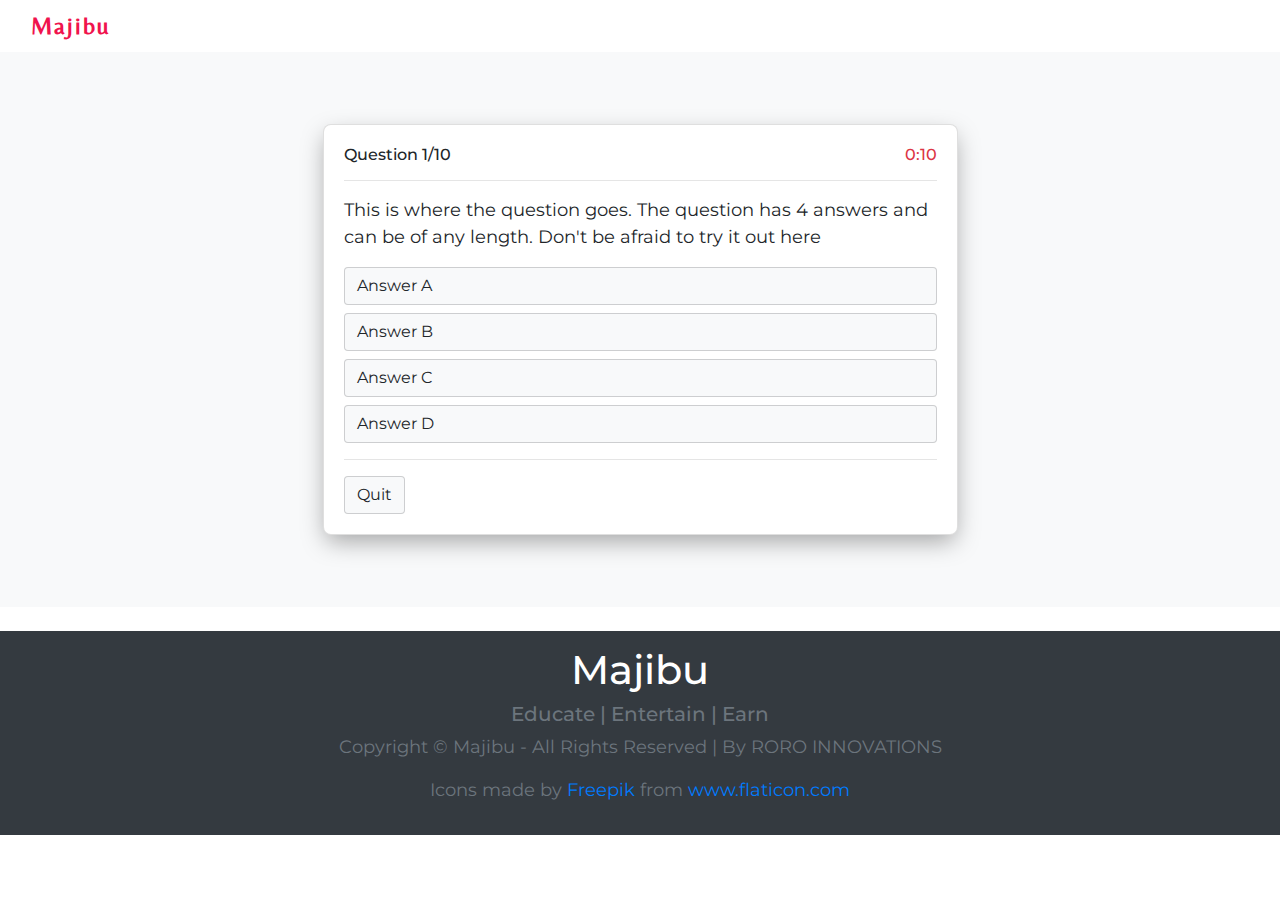
<file: session.html>
<!DOCTYPE html>
<html>

<head>
    <meta charset="utf-8">
    <meta name="viewport" content="width=device-width, initial-scale=1.0">
    <title>Majibu</title>
    <link rel="stylesheet" href="assets/bootstrap/css/bootstrap.min.css">
    <link rel="stylesheet" href="assets/fonts/font-awesome.min.css">
    <link rel="stylesheet" href="https://fonts.googleapis.com/css?family=Belleza">
    <link rel="stylesheet" href="https://fonts.googleapis.com/css?family=Montserrat">
    <link rel="stylesheet" href="assets/css/custom_radio_button.css">
    <link rel="stylesheet" href="assets/css/styles.css">
 <link rel="stylesheet"
    href="https://cdnjs.cloudflare.com/ajax/libs/animate.css/4.0.0/animate.min.css"
  />

</head>

<body>
    <nav class="navbar navbar-light navbar-expand-md grey lighten-5">
        <div class="container-fluid"><a class="navbar-brand" href="#">Majibu</a><button class="navbar-toggler" data-toggle="collapse" data-target="#navcol-1"><span class="sr-only">Toggle navigation</span><span class="navbar-toggler-icon"></span></button>
            <div class="collapse navbar-collapse"
                id="navcol-1"></div>
        </div>
    </nav>
    <section class="py-4 bg-light">
        <div class="container">
            <div class="row justify-content-center">
                <div class="col-md-7">
                    <div class="card mt-4 my-5" id="content-card">
                        <div class="card-body">
                            <div class="row">
                                <div class="col">
                                    <h6 class="text-left">Question 1/10</h6>
                                </div>
                                <div class="col">
                                    <h6 class="text-right text-danger">0:10</h6>
                                </div>
                            </div>
                            <hr class="mb-2 mt-2">
                            <div class="my-3">
                                <form>
                                    <p>This is where the question goes. The question has 4 answers and can be of any length. Don't be afraid to try it out here</p><button class="btn btn-light btn-block text-left" type="button">Answer A</button><button class="btn btn-light btn-block text-left"
                                        type="button">Answer B</button><button class="btn btn-light btn-block text-left" type="button">Answer C</button><button class="btn btn-light btn-block text-left" type="button">Answer D</button></form>
                            </div>
                            <hr><button class="btn btn-light" type="submit">Quit</button></div>
                    </div>
                </div>
            </div>
        </div>
    </section>
    <section id="footer" class="text-center bg-dark mt-4 text-secondary">
        <div class="container">
            <div class="row justify-content-center">
                <div class="col">
                    <h1 class="text-white">Majibu</h1>
                </div>
            </div>
            <div class="row justify-content-center">
                <div class="col">
                    <h5>Educate | Entertain | Earn</h5>
                </div>
            </div>
            <div class="row justify-content-center">
                <div class="col">
                    <p>Copyright © Majibu - All Rights Reserved | By RORO INNOVATIONS<br></p>
                    <p>Icons made by <a href="https://www.flaticon.com/authors/freepik">Freepik</a> from <a href="https://www.flaticon.com/">www.flaticon.com</a><br></p>
                </div>
            </div>
        </div>
    </section>
    <script src="assets/js/jquery.min.js"></script>
    <script src="assets/bootstrap/js/bootstrap.min.js"></script>
    <script src="assets/js/custom_email_autocomplete.js"></script>
    <script src="assets/js/jquery.email-autocomplete.js"></script>
</body>

</html>
</file>
<file: assets/css/custom_radio_button.css>
.button_radio {
  padding:.375rem .75rem;
  vertical-align:middle;
  font-size:16px !important;
  font-weight:400;
  border-radius:.4rem;
  transition:color .15s;
  text-align:center;
  background-color:#f8f9fa;
  border:1px solid rgba(33,37,41,0.2);
  display:block;
  position:relative;
  margin:0.5rem auto;
  cursor:pointer;
  -webkit-user-select:none;
  -moz-user-select:none;
  -ms-user-select:none;
  user-select:none;
}

.button_radio input {
  position:absolute;
  opacity:0;
  cursor:pointer;
}

.button_radio:hover {
  color:#212529;
  background-color:#e2e6ea;
  border-color:#dae0e5;
}

.button_radio:focus-within {
  color:#212529;
  background-color:#e2e6ea;
  border:2px solid #dae0e5;
}

#sent-image, #error-image {
  height:170px;
  width:180px;
  margin:5px auto;
  display:block;
}
</file>
<file: assets/css/styles.css>
#intro-section {
  text-align:center;
  background-color:#000839;
  color:white;
  background-image:url("../../assets/img/football-bg-image.png");
  background-position:center;
  background-size:cover;
  background-repeat:no-repeat;
  background-attachment:fixed;
}

.navbar-brand {
  font-family:Belleza, sans-serif;
  font-weight:bold;
  letter-spacing:2px;
  font-size:24px;
  line-height:26px;
}

@media (min-width: 992px) {
  .font-size-large {
    font-size:2.7rem;
  }
}

@media (min-width:468px and max-width: 768px) {
  #intro-heading h4 {
    font-size:2.4rem;
  }
}

@media (min-width: 992px) {
  #intro-content {
    height:80vh;
  }
}

#btn-preferred {
  border:2px #F01330;
  background-color:#f0134d;
  white-space:normal;
}

#btn-preferred:focus {
  background-color:#D20D42;
  box-shadow:0 0 0 .3rem rgba(210,13,66,0.6);
}

#btn-preferred:hover {
  background-color:#D20D42;
}

.navbar-brand {
  color:#f0134d !important;
}

body {
  font-size:18px;
  font-family:Montserrat, sans-serif;
}

@media (min-width: 992px) {
  #font-size-large {
    font-size:2.7rem;
  }
}

#small-img-container, #large-img-container {
  background-image:url("../../assets/img/loser.png");
  background-position:center;
  background-size:cover;
  background-repeat:no-repeat;
}

#small-img-container {
  width:300px;
  display:block;
  height:250px;
  margin:auto;
}

@media (min-width: 992px) {
  #small-img-container {
    display:none;
  }
}

#large-img-container {
  width:400px;
  height:300px;
  float:right;
}

@media (max-width: 990px) {
  #large-img-container {
    display:none;
  }
}

#profit-image-container {
  display:block;
  height:250px;
  width:70%;
  margin:auto;
}

@media (min-width: 992px) {
  #profit-image-container {
    margin:10px 15px 10px 0;
    float:left;
    height:230px;
    width:250px;
  }
}

#image-card {
  width:40%;
  display:block;
  margin:auto;
  padding:10px;
}

.card-text {
  font-size:16px;
}

#card-features {
  transition:all .2s ease-in-out;
  -webkit-box-shadow:0px 9px 25px -3px rgba(0,0,0,0.35);
  -moz-box-shadow:0px 9px 25px -3px rgba(0,0,0,0.35);
  box-shadow:0px 9px 25px -3px rgba(0,0,0,0.35);
}

#card-features:hover {
  transform:scale(1.05);
}

#footer {
  padding:15px 0;
}

.custom-animate-flush {
  --animate-duration:2s;
  --animate-delay:0.9s;
}

.animate__animated.animate__headShake, .animate__animated.animate__flash {
  animation-duration:2s;
  animation-iteration-count:infinite;
}

#content-full-height {
  height:100vh;
}

.btn-light {
  border:1px solid rgba(33,37,41,0.2);
}

#content-card {
  -webkit-box-shadow:0px 9px 25px -3px rgba(0,0,0,0.35);
  -moz-box-shadow:0px 9px 25px -3px rgba(0,0,0,0.35);
  box-shadow:0px 9px 25px -3px rgba(0,0,0,0.35);
  border-radius:8px;
}

#answer_correct {
  padding:5px;
  border-radius:5px;
  background-color:rgba(0,123,255,0.1);
}

#answer_wrong {
  padding:5px;
  border-radius:5px;
  background-color:rgba(217,83,79,0.1);
}

#results_content {
  border-radius:5px;
}
</file>
